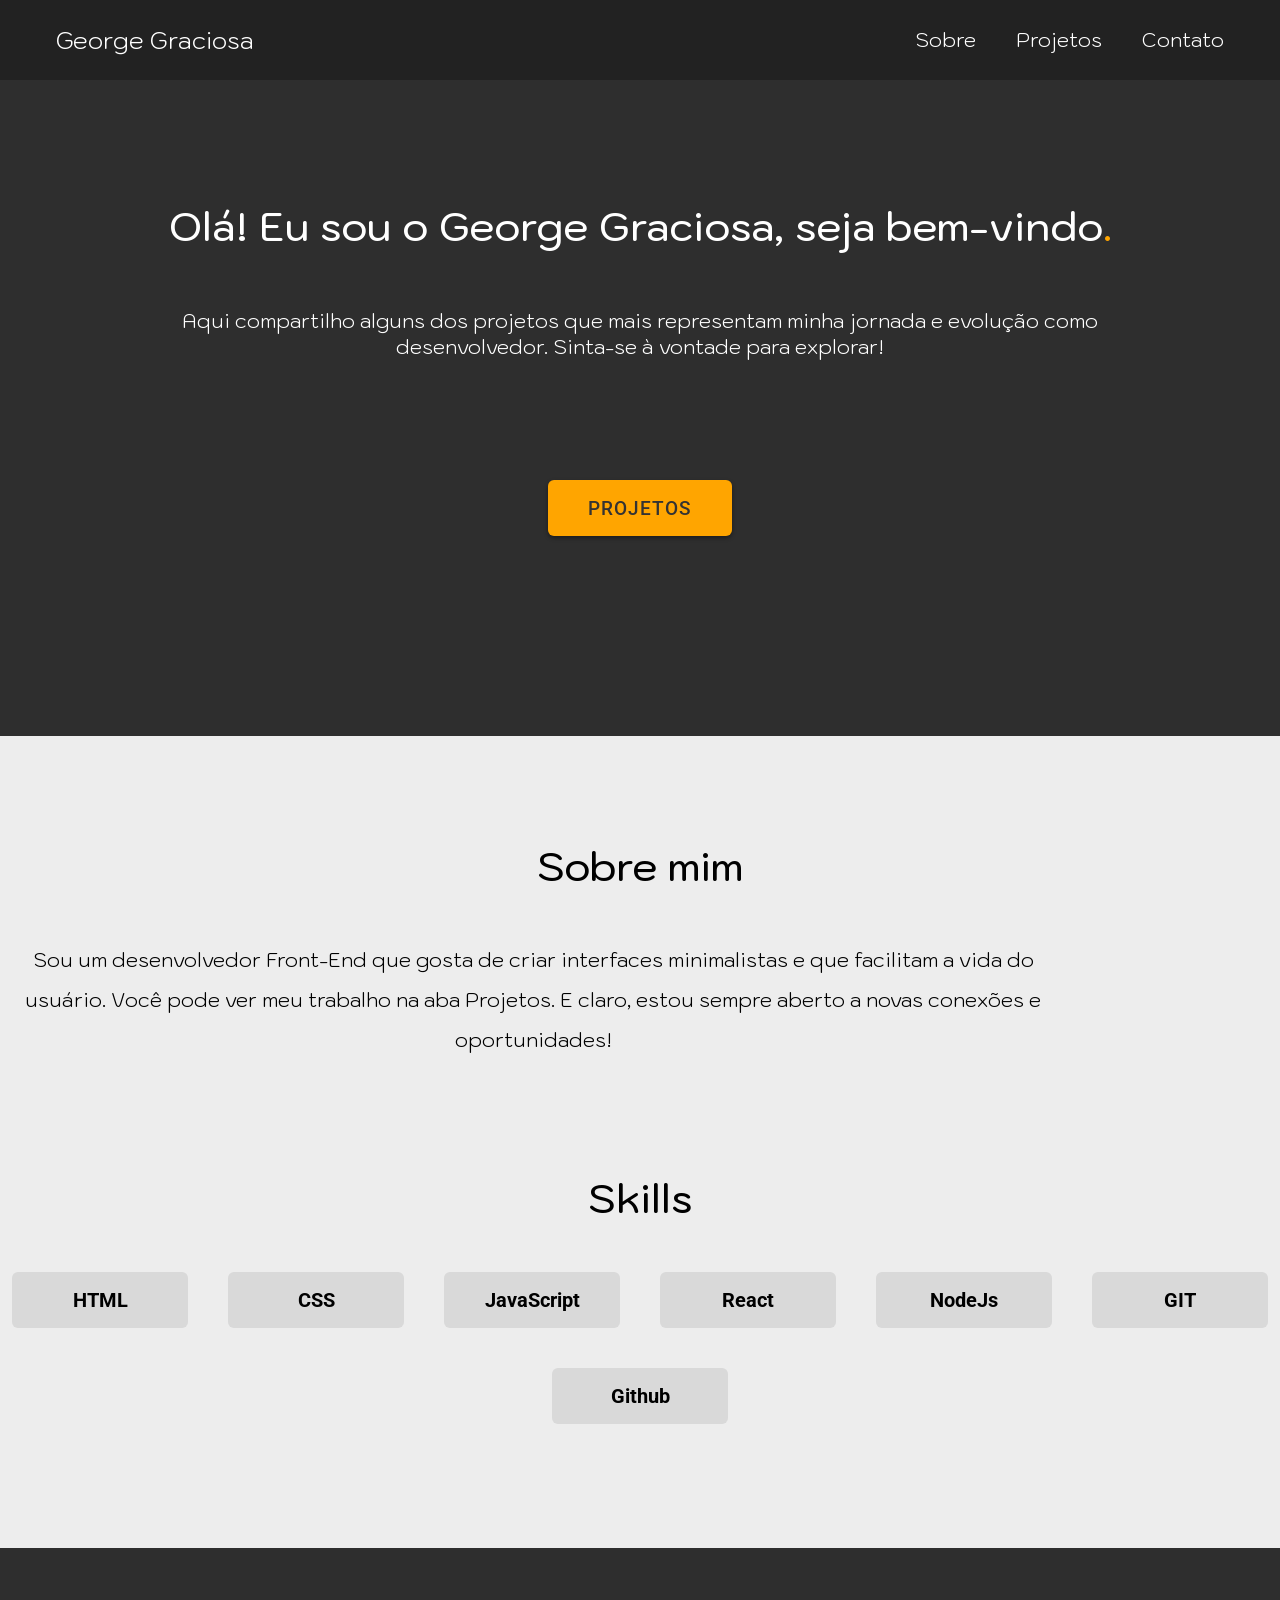
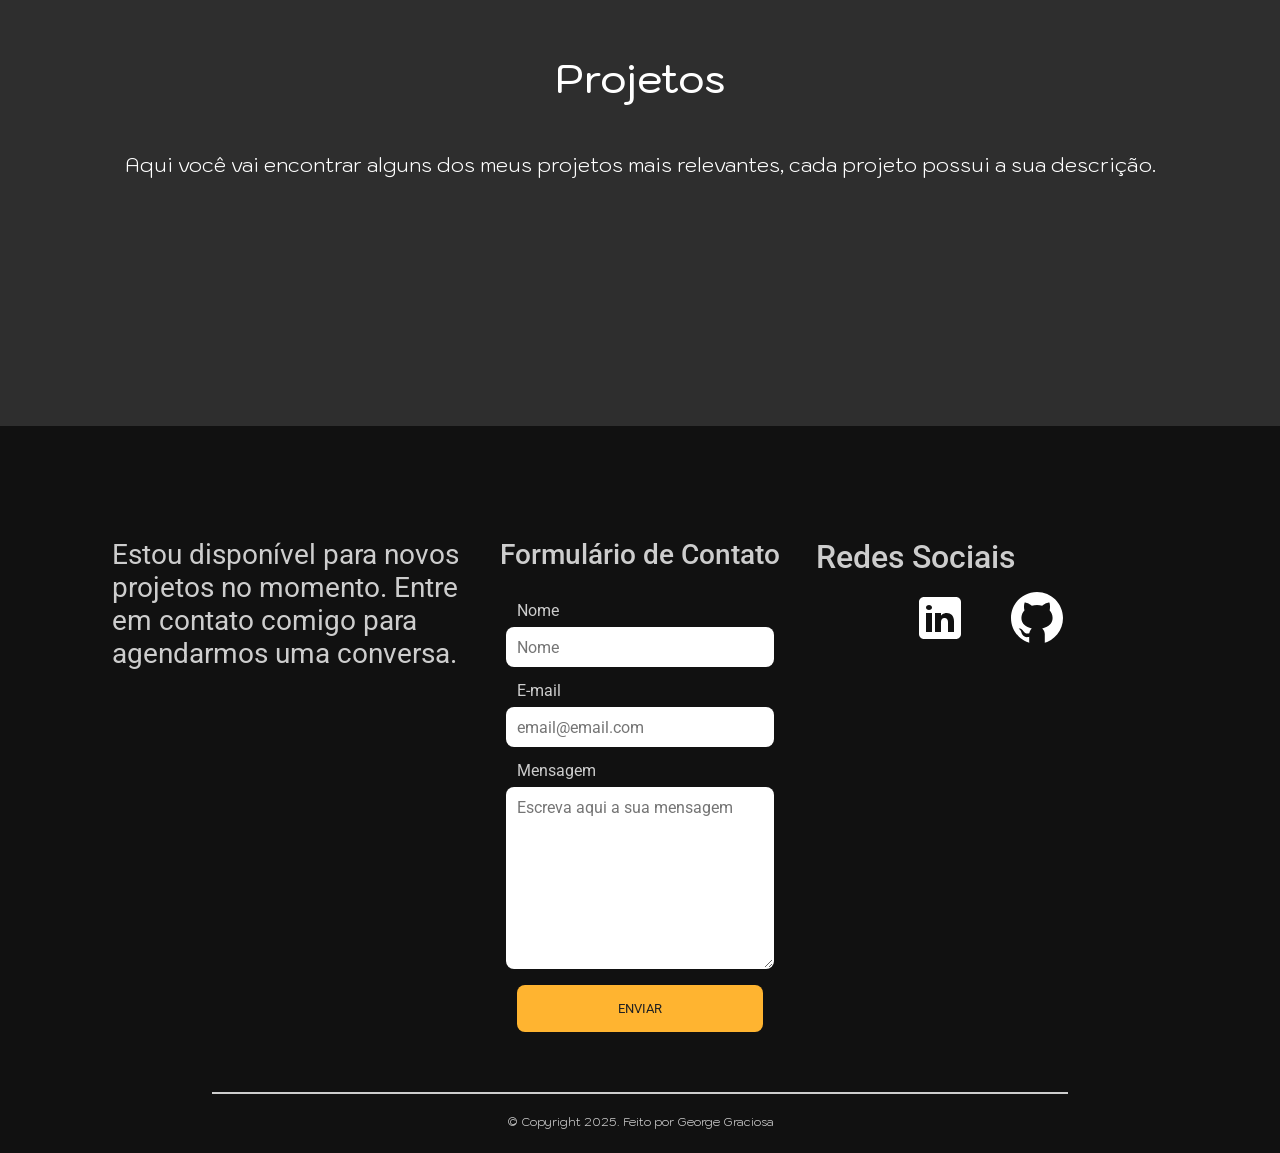
<file: index.html>
<!DOCTYPE html>
<html lang="pt_br">

<head>
  <meta charset="UTF-8">
  <meta name="viewport" content="width=device-width, initial-scale=1.0">
  <title>George Graciosa</title>
  <link rel="stylesheet" href="style/style.css">
  <link rel="preconnect" href="https://fonts.googleapis.com">
  <link rel="preconnect" href="https://fonts.gstatic.com" crossorigin>
  <link href="https://fonts.googleapis.com/css2?family=Kodchasan:wght@300;500&family=Roboto:ital,wght@0,100..700;1,100..700&display=swap" rel="stylesheet">
</head>

<body>
  <header id="header">
    <div id="grid-container">
      <h3 id="home-title" class="kod-regular-font">
        <a href="#home">George Graciosa</a>
      </h3>
      <nav id="nav-menu">
        <button id="menu-mobile" aria-expanded="false" aria-controls="menu"></button>
        <ul id="nav-list">
          <li class="kod-regular-font"><a href="#sobre-menu">Sobre</a></li>
          <li class="kod-regular-font"><a href="#projetos-menu">Projetos</a></li>
          <li class="kod-regular-font"><a href="#contatos-menu">Contato</a></li>
        </ul>
      </nav>
    </div>
  </header>

  <div id="home">
    <div id="home-text">
      <h1 class="kod-font">Olá! Eu sou o George Graciosa, seja bem-vindo<span>.</span></h1>
      <p class="kod-regular-font">Aqui compartilho alguns dos projetos que mais representam minha jornada e evolução como desenvolvedor. Sinta-se à vontade para explorar!</p>
    </div>

    <a id="project-button" href="#projetos-menu">PROJETOS</a>
  </div>

  <div id="sobre-menu">
    <h2 class="kod-font">Sobre mim</h2>
    <p class="kod-regular-font">Sou um desenvolvedor Front-End que gosta de criar interfaces minimalistas e que facilitam a vida do usuário.
      Você pode ver meu trabalho na aba Projetos. E claro, estou sempre aberto a novas conexões e oportunidades!</p>

    <h2 class="kod-font">Skills</h2>
    <div id="skills">
      <ul>
        <li class="roboto-bold-font">HTML</li>
        <li class="roboto-bold-font">CSS</li>
        <li class="roboto-bold-font">JavaScript</li>
        <li class="roboto-bold-font">React</li>
        <li class="roboto-bold-font">NodeJs</li>
        <li class="roboto-bold-font">GIT</li>
        <li class="roboto-bold-font">Github</li>

      </ul>
    </div>
  </div>

  <div id="projetos-menu">
    <h2 class="kod-font">Projetos</h2>
    <p class="kod-regular-font">Aqui você vai encontrar alguns dos meus projetos mais relevantes, cada projeto possui a sua descrição.</p>
    <div id="slides-wrapper">
      <ul id="slides">
      </ul>
    </div>
    <div id="slide-description" class="roboto-font">

    </div>
  </div>

  <footer id="contatos-menu">
    <p class="roboto-regular-font">Estou disponível para novos projetos no momento. Entre em contato comigo para agendarmos uma conversa.</p>

    <div id="formulario-contato">
      <form action="https://formsubmit.co/george.graciosa@gmail.com" method="POST" class="form">
        <h2>Formulário de Contato</h2>
        <label for="name">Nome</label>
        <input type="text" name="name" id="name" placeholder="Nome" required>
        <label for="email">E-mail</label>
        <input type="email" name="email" id="email" placeholder="email@email.com" required>
        <label for="message">Mensagem</label>
        <textarea type="text" name="message" placeholder="Escreva aqui a sua mensagem" required></textarea>
        <input type="hidden" name="_next" value="http://127.0.0.1:5500/obrigado.html">
        <button type="submit">Enviar</button>
      </form>
    </div>

    <div id="social-wrap">
      <h3 class='roboto-font'>Redes Sociais</h3>
      <ul id="socials">
        <li><a href="https://www.linkedin.com/in/george-graciosa/" target="_blank"><img src="/img/icone3.svg" alt="icone linkedin"></a></li>
        <li><a href="https://github.com/GeorgeGraciosa" target="_blank"><img src="/img/icone1.svg" alt="icone github"></a></li>
      </ul>
      <div id="alert" class="alert">E-mail copiado!</div>
    </div>

    <div id="line"></div>
    <p class="kod-regular-font" id="footer">© Copyright 2025. Feito por George Graciosa</p>
  </footer>

  <script type="module" src="/js/script.js"></script>
</body>

</html>
</file>
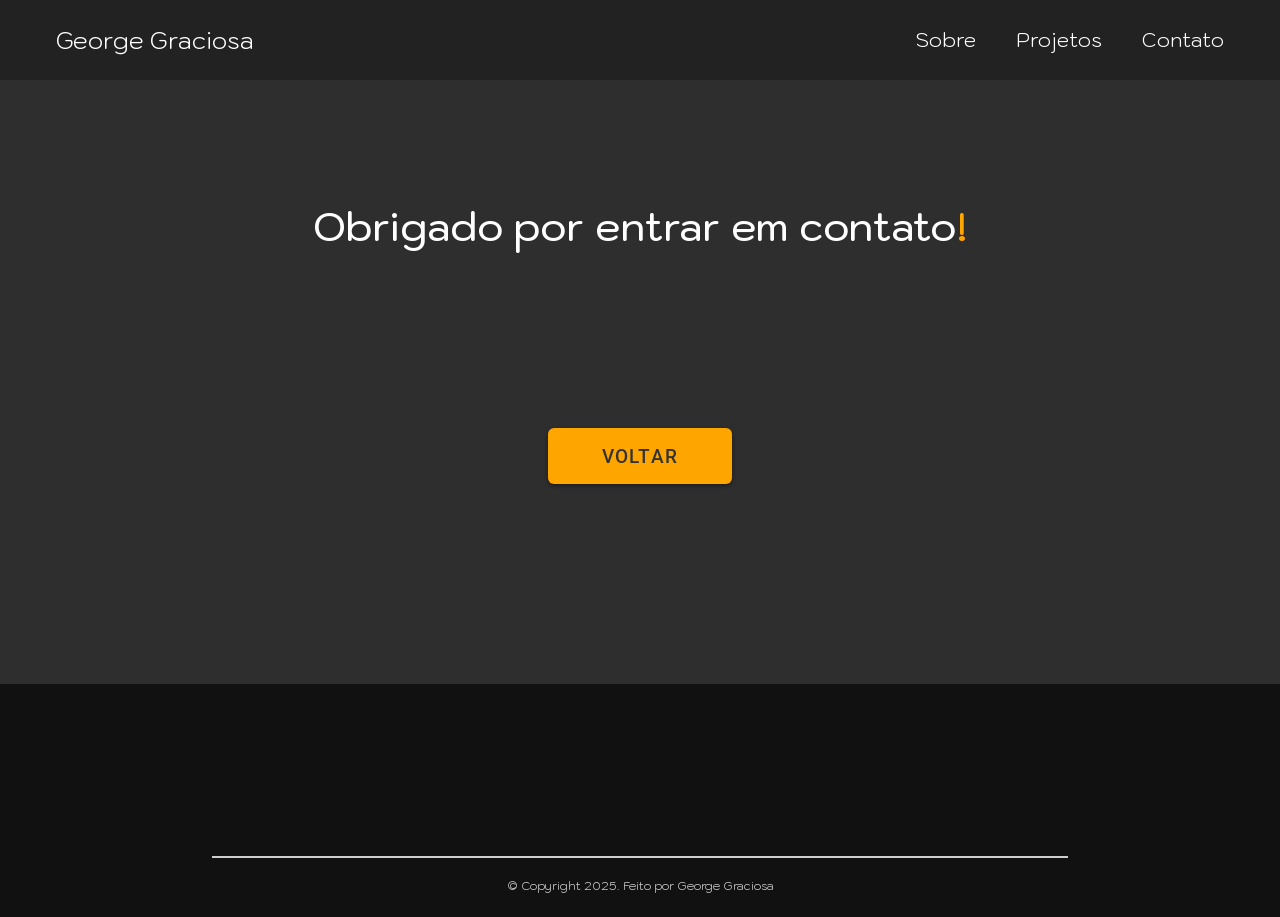
<file: obrigado.html>
<!DOCTYPE html>
<html lang="pt_br">

<head>
  <meta charset="UTF-8">
  <meta name="viewport" content="width=device-width, initial-scale=1.0">
  <title>George Graciosa</title>
  <link rel="stylesheet" href="style/style.css">
  <link rel="preconnect" href="https://fonts.googleapis.com">
  <link rel="preconnect" href="https://fonts.gstatic.com" crossorigin>
  <link href="https://fonts.googleapis.com/css2?family=Kodchasan:wght@300;500&family=Roboto:ital,wght@0,100..700;1,100..700&display=swap" rel="stylesheet">
</head>

<body>
  <header id="header">
    <div id="grid-container">
      <h3 id="home-title" class="kod-regular-font">
        <a href="https://georgegraciosa.github.io/#home">George Graciosa</a>
      </h3>
      <nav id="nav-menu">
        <button id="menu-mobile" aria-expanded="false" aria-controls="menu"></button>
        <ul id="nav-list">
          <li class="kod-regular-font"><a href="https://georgegraciosa.github.io/#sobre-menu">Sobre</a></li>
          <li class="kod-regular-font"><a href="https://georgegraciosa.github.io/#projetos-menu">Projetos</a></li>
          <li class="kod-regular-font"><a href="https://georgegraciosa.github.io/#contatos-menu">Contato</a></li>
        </ul>
      </nav>
    </div>
  </header>

  <div id="home">
    <div id="home-text">
      <h1 class="kod-font">Obrigado por entrar em contato<span>!</span></h1>
    </div>

    <a id="project-button" href="https://georgegraciosa.github.io/">VOLTAR</a>
  </div>


  <footer id="contatos-menu">
    <div id="line"></div>
    <p class="kod-regular-font" id="footer">© Copyright 2025. Feito por George Graciosa</p>
  </footer>


</body>

</html>
</file>
<file: style/style.css>
@import "geral.css";
@import "header.css";
@import "home.css";
@import "about.css";
@import "project.css";
@import "contact.css";
@import "menu-mobile.css";
@import "form.css";
</file>
